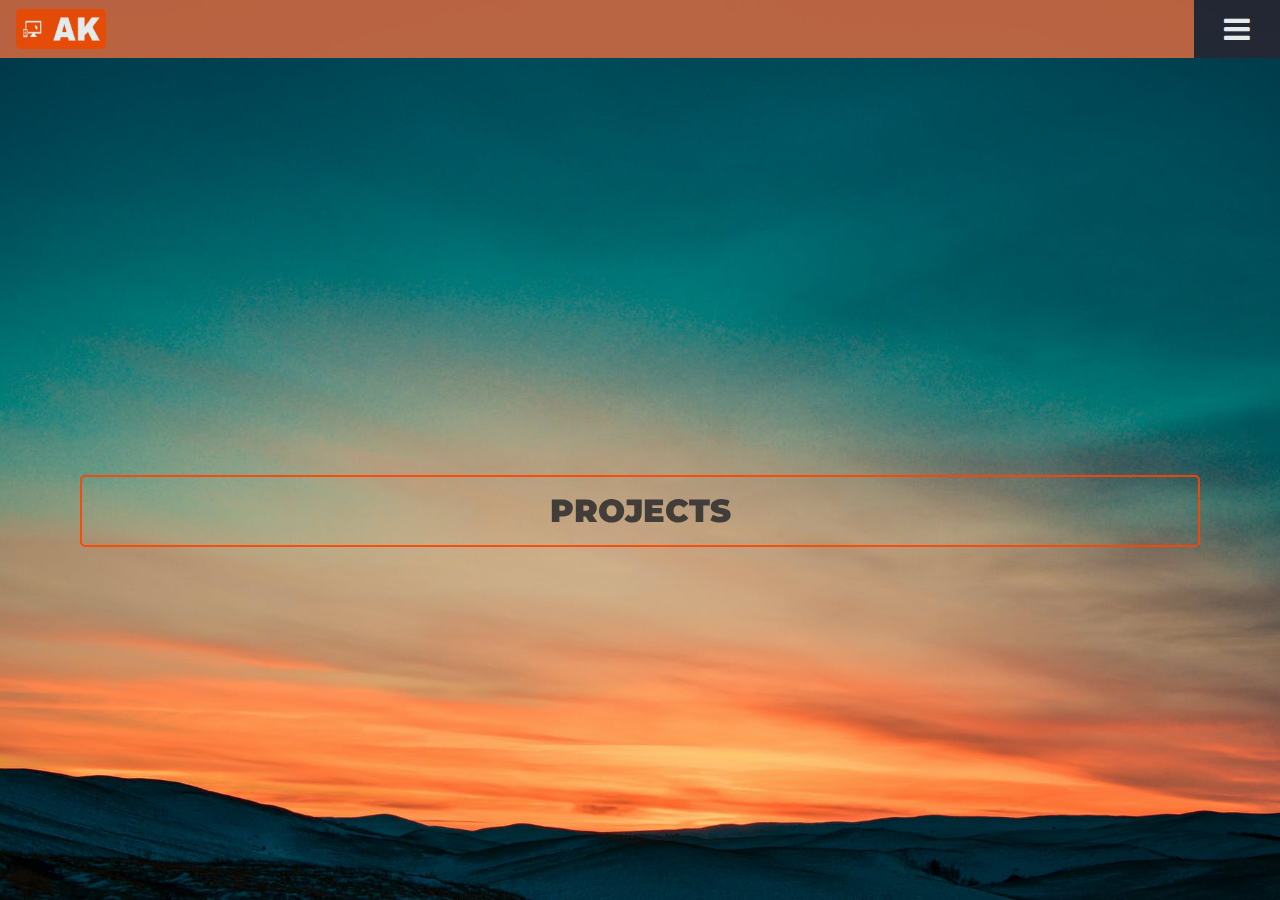
<file: index.html>
<!DOCTYPE html>
<html lang="en">
  <head>
    <meta charset="UTF-8" />
    <meta http-equiv="X-UA-Compatible" content="IE=edge" />
    <meta name="viewport" content="width=device-width, initial-scale=1.0" />
    <link rel="preconnect" href="https://fonts.googleapis.com" />
    <link rel="preconnect" href="https://fonts.gstatic.com" crossorigin />
    <link
      href="https://fonts.googleapis.com/css2?family=Montserrat:wght@200&display=swap"
      rel="stylesheet"
    />
    <link
      rel="stylesheet"
      href="https://maxcdn.bootstrapcdn.com/bootstrap/4.0.0/css/bootstrap.min.css"
      integrity="sha384-Gn5384xqQ1aoWXA+058RXPxPg6fy4IWvTNh0E263XmFcJlSAwiGgFAW/dAiS6JXm"
      crossorigin="anonymous"
    />
    <link
      rel="stylesheet"
      href="https://cdnjs.cloudflare.com/ajax/libs/font-awesome/4.7.0/css/font-awesome.min.css"
    />
    <link rel="stylesheet" href="style.css" />

    <!-- background image from 4K Sky Wallpapers  -  https://wallpaperaccess.com/4k-sky-->
    <title>Portfolio</title>
  </head>
  <body>
    <div id="container">
      <section id="intro">
        <div class="topnav">
          <a href="#home" class="active">
            <img id="logo" src="images/logo.PNG" alt="" />
          </a>
          <div id="myLinks">
            <a href="projects.html">Projects</a>
            <a href="about.html">About Me</a>
          </div>
          <a href="javascript:void(0);" class="icon" onclick="myFunction()">
            <i class="fa fa-bars"></i>
          </a>
        </div>
      </section>
      <section id="intro">
        <div class="intro-container">
          <div>
            <h1>Hello, <span></span></h1>
            <h1>my name <span></span></h1>
            <h1>is <span></span></h1>
            <h1>Alex <span></span></h1>
            <a href="projects.html" type="button" class="button">Projects</a>
          </div>
        </div>
      </section>
    </div>
    <script src="index.js"></script>
  </body>
</html>
</file>
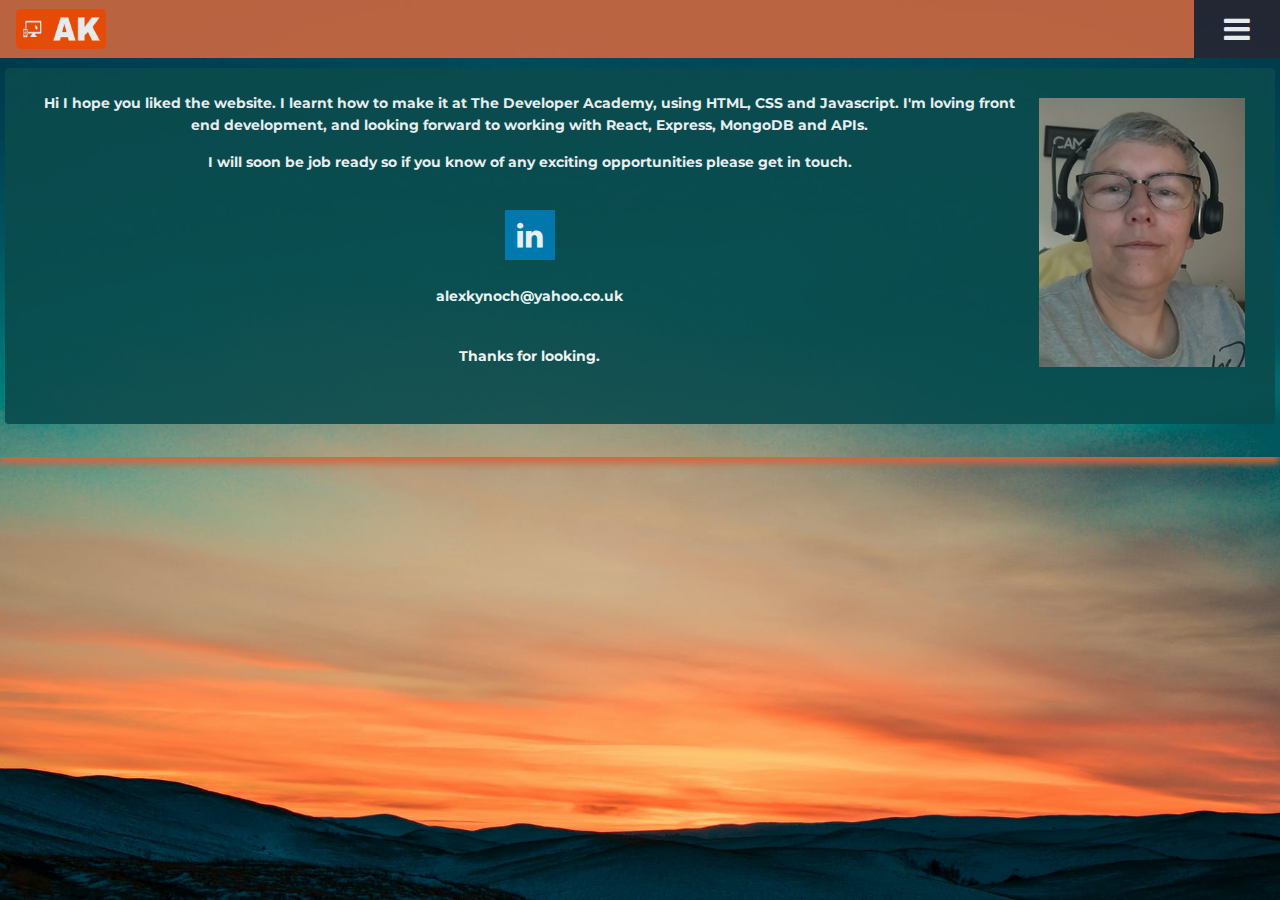
<file: about.html>
<!DOCTYPE html>
<html lang="en">
  <head>
    <meta charset="UTF-8" />
    <meta http-equiv="X-UA-Compatible" content="IE=edge" />
    <meta name="viewport" content="width=device-width, initial-scale=1.0" />
    <link rel="preconnect" href="https://fonts.googleapis.com" />
    <link rel="preconnect" href="https://fonts.gstatic.com" crossorigin />
    <link
      href="https://fonts.googleapis.com/css2?family=Montserrat:wght@200&display=swap"
      rel="stylesheet"
    />
    <link
      rel="stylesheet"
      href="https://maxcdn.bootstrapcdn.com/bootstrap/4.0.0/css/bootstrap.min.css"
      integrity="sha384-Gn5384xqQ1aoWXA+058RXPxPg6fy4IWvTNh0E263XmFcJlSAwiGgFAW/dAiS6JXm"
      crossorigin="anonymous"
    />
    <link
      rel="stylesheet"
      href="https://cdnjs.cloudflare.com/ajax/libs/font-awesome/4.7.0/css/font-awesome.min.css"
    />
    <link
      rel="stylesheet"
      href="https://cdnjs.cloudflare.com/ajax/libs/font-awesome/4.7.0/css/font-awesome.min.css"
    />
    <link rel="stylesheet" href="style.css" />
    <title>About Me</title>
  </head>
  <body>
    <div id="container">
      <section id="intro">
        <div class="topnav">
          <a href="index.html" class="active">
            <img id="logo" src="images/logo.PNG" alt="" />
          </a>
          <div id="myLinks">
            <a href="index.html">Home</a>
            <a href="projects.html">Projects</a>
          </div>

          <a href="javascript:void(0);" class="icon" onclick="myFunction()">
            <i class="fa fa-bars"></i>
          </a>
        </div>
      </section>
      <div class="cardsAbout">
        <div class="row">
          <div class="col-lg-12">
            <div class="card">
              <div class="card-body">
                <figure class="figure">
                  <img
                    src="images/smee.png"
                    class="figure-img img-fluid rounded"
                    alt="A generic square placeholder image with rounded corners in a figure."
                  />
                  <figcaption class="figure-caption">
                    <p>
                      Hi I hope you liked the website. I learnt how to make it
                      at The Developer Academy, using HTML, CSS and Javascript.
                      I'm loving front end development, and looking forward to
                      working with React, Express, MongoDB and APIs.
                    </p>
                    <p>
                      I will soon be job ready so if you know of any exciting
                      opportunities please get in touch.
                    </p>
                    <div class="row justify-content-center" id="icons">
                      <div class="column">
                        <a
                          href="https://www.linkedin.com/in/alexkynoch555"
                          class="fa fa-linkedin"
                        ></a
                        ><br /><br />
                        <p>alexkynoch@yahoo.co.uk</p>
                        <br />
                        <p>Thanks for looking.</p>
                      </div>
                    </div>
                  </figcaption>
                </figure>
              </div>
            </div>
          </div>
        </div>
        <br />
      </div>
    </div>
    <script src="index.js"></script>
  </body>
</html>
</file>
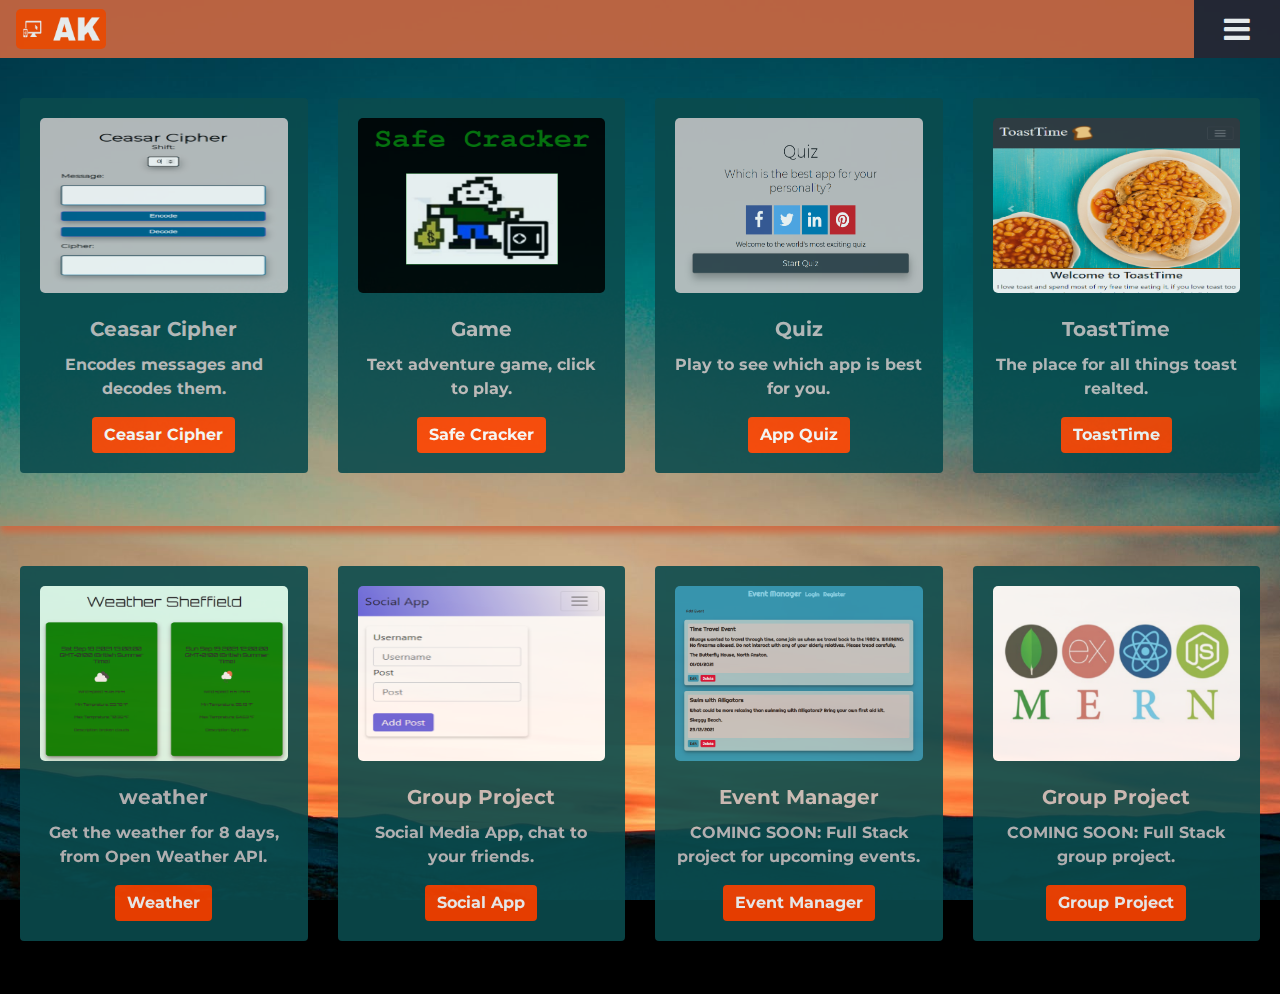
<file: projects.html>
<!DOCTYPE html>
<html lang="en">
  <head>
    <meta charset="UTF-8" />
    <meta http-equiv="X-UA-Compatible" content="IE=edge" />
    <meta name="viewport" content="width=device-width, initial-scale=1.0" />
    <link rel="preconnect" href="https://fonts.googleapis.com" />
    <link rel="preconnect" href="https://fonts.gstatic.com" crossorigin />
    <link
      href="https://fonts.googleapis.com/css2?family=Montserrat:wght@200&display=swap"
      rel="stylesheet"
    />
    <link
      rel="stylesheet"
      href="https://maxcdn.bootstrapcdn.com/bootstrap/4.0.0/css/bootstrap.min.css"
      integrity="sha384-Gn5384xqQ1aoWXA+058RXPxPg6fy4IWvTNh0E263XmFcJlSAwiGgFAW/dAiS6JXm"
      crossorigin="anonymous"
    />
    <link
      rel="stylesheet"
      href="https://cdnjs.cloudflare.com/ajax/libs/font-awesome/4.7.0/css/font-awesome.min.css"
    />
    <link rel="stylesheet" href="style.css" />
    <title>Projects</title>
  </head>
  <body>
    <div id="container">
      <section id="intro">
        <div class="topnav">
          <a href="index.html" class="active">
            <img id="logo" src="images/logo.PNG" alt="" />
          </a>
          <div id="myLinks">
            <a href="index.html">Home</a>
            <a href="about.html">About Me</a>
          </div>
          <a href="javascript:void(0);" class="icon" onclick="myFunction()">
            <i class="fa fa-bars"></i>
          </a>
        </div>
      </section>
      <div class="cards">
        <div class="row">
          <div class="col-sm-3">
            <div class="card">
              <div class="card-body">
                <img
                  id="quizImage"
                  class="card-img-top"
                  src="images/cipher.png"
                  alt="Card image cap"
                /><br /><br />
                <h5 class="card-title">Ceasar Cipher</h5>
                <p class="card-text">Encodes messages and decodes them.</p>
                <a
                  href="https://alexkynoch.github.io/Ceasar-Cipher/"
                  class="btn btn-primary"
                  >Ceasar Cipher</a
                >
              </div>
            </div>
          </div>
          <div class="col-sm-3">
            <div class="card">
              <div class="card-body">
                <img
                  id="quizImage"
                  class="card-img-top"
                  src="images/TextGame.png"
                  alt="Card image cap"
                /><br /><br />
                <h5 class="card-title">Game</h5>
                <p class="card-text">Text adventure game, click to play.</p>
                <a
                  href=" https://alexkynoch.github.io/AdventureGame/"
                  class="btn btn-primary"
                  >Safe Cracker</a
                >
              </div>
            </div>
          </div>
          <div class="col-sm-3">
            <div class="card">
              <div class="card-body">
                <img
                  id="quizImage"
                  class="card-img-top"
                  src="images/quiz.png"
                  alt="Card image cap"
                />
                <br /><br />
                <h5 class="card-title">Quiz</h5>
                <p class="card-text">Play to see which app is best for you.</p>
                <a
                  href="https://alexkynoch.github.io/jsQuizNew/"
                  class="btn btn-primary"
                  >App Quiz</a
                >
              </div>
            </div>
          </div>
          <div class="col-sm-3">
            <div class="card">
              <div class="card-body">
                <img
                  id="quizImage"
                  class="card-img-top"
                  src="images/TT.png"
                  alt="Card image cap"
                /><br /><br />
                <h5 class="card-title">ToastTime</h5>
                <p class="card-text">The place for all things toast realted.</p>
                <a
                  href="https://alexkynoch.github.io/Wk2SimpleWebsite/"
                  class="btn btn-primary"
                  >ToastTime</a
                >
              </div>
            </div>
          </div>
        </div>
        <br />
      </div>
    </div>

    <div id="container">
      <div class="cards">
        <div class="row">
          <div class="col-sm-3">
            <div class="card">
              <div class="card-body">
                <img
                  id="quizImage"
                  class="card-img-top"
                  src="images/weather.png"
                  alt="Card image cap"
                /><br /><br />
                <h5 class="card-title">weather</h5>
                <p class="card-text">
                  Get the weather for 8 days, from Open Weather API.
                </p>
                <a
                  href="https://alexkynoch.github.io/weather/"
                  class="btn btn-primary"
                  >Weather</a
                >
              </div>
            </div>
          </div>
          <div class="col-sm-3">
            <div class="card">
              <div class="card-body">
                <img
                  id="quizImage"
                  class="card-img-top"
                  src="images/socialApp.png"
                  ;
                  alt="Card image cap"
                /><br /><br />
                <h5 class="card-title">Group Project</h5>
                <p class="card-text">Social Media App, chat to your friends.</p>
                <a
                  href="https://k-mill1.github.io/social-app/#/"
                  class="btn btn-primary"
                  >Social App</a
                >
              </div>
            </div>
          </div>
          <div class="col-sm-3">
            <div class="card">
              <div class="card-body">
                <img
                  id="quizImage"
                  class="card-img-top"
                  src="images/EventManager.png"
                  alt="Card image cap"
                />
                <br /><br />
                <h5 class="card-title">Event Manager</h5>
                <p class="card-text">
                  COMING SOON: Full Stack project for upcoming events.
                </p>
                <a href="" class="btn btn-primary">Event Manager</a>
              </div>
            </div>
          </div>
          <div class="col-sm-3">
            <div class="card">
              <div class="card-body">
                <img
                  id="quizImage"
                  class="card-img-top"
                  src="images/fullStack.png"
                  alt="Card image cap"
                /><br /><br />
                <h5 class="card-title">Group Project</h5>
                <p class="card-text">COMING SOON: Full Stack group project.</p>
                <a href="" class="btn btn-primary">Group Project</a>
              </div>
            </div>
          </div>
        </div>
        <br />
      </div>
    </div>

    <script src="index.js"></script>
  </body>
</html>
</file>
<file: style.css>
* {
  margin: 0;
  padding: 0;
  box-sizing: border-box;
}

a {
  text-decoration: none;
}

body {
  background: url(images/sky.jpeg) no-repeat center center fixed;
  background-size: cover;
  height: 100%;
  background-color: black;
  opacity: 0.9;
  font-family: "Montserrat", sans-serif;
}

#logo {
  height: 40px;
  width: 90px;
  border-radius: 5px;
  justify-content: left;
}

#intro h1 {
  width: fit-content;
  font-size: 4rem;
  font-weight: 900;
  position: relative;
  color: transparent;
  animation: text_reveal 0.5s ease forwards;
  animation-delay: 1s;
  margin: auto;
  padding: 10px;
}

#intro h1:nth-child(1) {
  animation-delay: 1s;
}

#intro h1:nth-child(2) {
  animation-delay: 2s;
}

#intro h1:nth-child(3) {
  animation-delay: 3s;
}

#intro h1:nth-child(4) {
  animation: text_reveal_name 0.5s ease forwards;
  animation-delay: 4s;
}

#intro h1 span {
  position: absolute;
  left: 0;
  top: 0;
  height: 100%;
  width: 0%;
  background-color: rgb(252, 30, 30);
  animation: text_reveal_box 1s ease;
  animation-delay: 3s;
}

#intro h1:nth-child(1) span {
  animation-delay: 0.5s;
}

#intro h1:nth-child(2) span {
  animation-delay: 1.5s;
}

#intro h1:nth-child(3) span {
  animation-delay: 2.5s;
}
#intro h1:nth-child(4) span {
  animation-delay: 3.5s;
}

.button {
  padding: 10px 30px;
  background-color: transparent;
  color: #333;
  border: 2px solid orangered;
  border-radius: 5px;
  font-size: 2rem;
  font-weight: 900;
  text-transform: uppercase;
  margin-top: 30px;
  transition: 0.3s ease;
  transition: background-color, color;
  display: flex;
  align-items: center;
  justify-content: center;
  background-size: cover;
  margin: 30px 80px 0 80px;
}

.button:hover {
  background-color: orangered;
  text-decoration: none;
  color: white;
}

.topnav {
  overflow: hidden;
  background-color: #333;
  position: relative;
}

.topnav #myLinks {
  display: none;
}

.topnav a {
  color: white;
  padding: 9px 16px;
  text-decoration: none;
  font-size: 17px;
  display: block;
}

.topnav a.icon {
  background: rgb(39, 38, 51);
  display: block;
  position: absolute;
  right: 0;
  top: 0;
  height: 58px;
}

.topnav a:hover {
  background-color: rgb(207, 104, 65);
  color: black;
  font-weight: bold;
}

.active {
  background-color: rgb(39, 38, 51);
  color: white;
}

.cards {
  padding: 20px;
  margin-top: 20px;
  box-shadow: 0px 7px 7px rgb(207, 104, 65);
}

.cardsAbout {
  padding: 10 5px 0 5px;
  box-shadow: 0px 7px 7px rgb(207 104 65);
}

#quizImage {
  height: 175px;
  border-radius: 5px;
}

#quizImage:hover {
  transform: scale(1.4);
  transition: transform 0.4s cubic-bezier(0, 0, 0.3, 1),
    opacity 0.4s cubic-bezier(0, 0, 0.4, 1);
}

img.figure-img {
  float: right;
  padding: 10px;
}

figcaption.figure-caption {
  font-weight: bold;
  color: white;
  padding: 5px;
}

h5,
p,
a {
  font-weight: bold;
}

.card {
  background: rgb(11, 75, 77);
  border-style: none;
  color: rgb(196, 191, 191);
  font-weight: bold;
}

.card-body {
  margin: auto;
  text-align: center;
}

.cardsAbout {
  padding: 10px 5px 0 5px;
}

.btn-primary {
  border: none;
}

.btn.btn-primary {
  background-color: orangered;
  color: white;
  font-weight: bold;
  transition: 0.3s ease;
  transition: background-color, color;
  margin: auto;
  font-weight: bold;
}

.btn.btn-primary:hover {
  background-color: rgb(207, 104, 65);
  color: black;
  font-weight: bold;
}

.fa {
  /* padding: 10px; */
  font-size: 30px;
  width: 50px;
  text-align: center;
  text-decoration: none;
  margin: 5px 2px;
}

.fa-linkedin {
  background: #007bb5;
  color: white;
}

a.fa.fa-linkedin {
  margin-top: 20px;
  padding: 10px;
}

@keyframes text_reveal_box {
  50% {
    width: 100%;
    left: 0;
  }
  100% {
    width: 0;
    left: 100%;
  }
}

@keyframes text_reveal {
  100% {
    color: orangered;
    text-shadow: 2px 2px #ff0000;
  }
}

@keyframes text_reveal_name {
  100% {
    color: orangered;
    font-weight: 500px;
    text-shadow: 2px 2px #ff0000;
  }
}

@media (min-width: 320px) {
  div.card {
    margin-bottom: 9px;
  }
}
@media (min-width: 481px) {
  div.card {
    margin-bottom: 9px;
  }
}
@media (min-width: 641px) {
  div.card {
    margin-bottom: 9px;
  }
}
</file>
